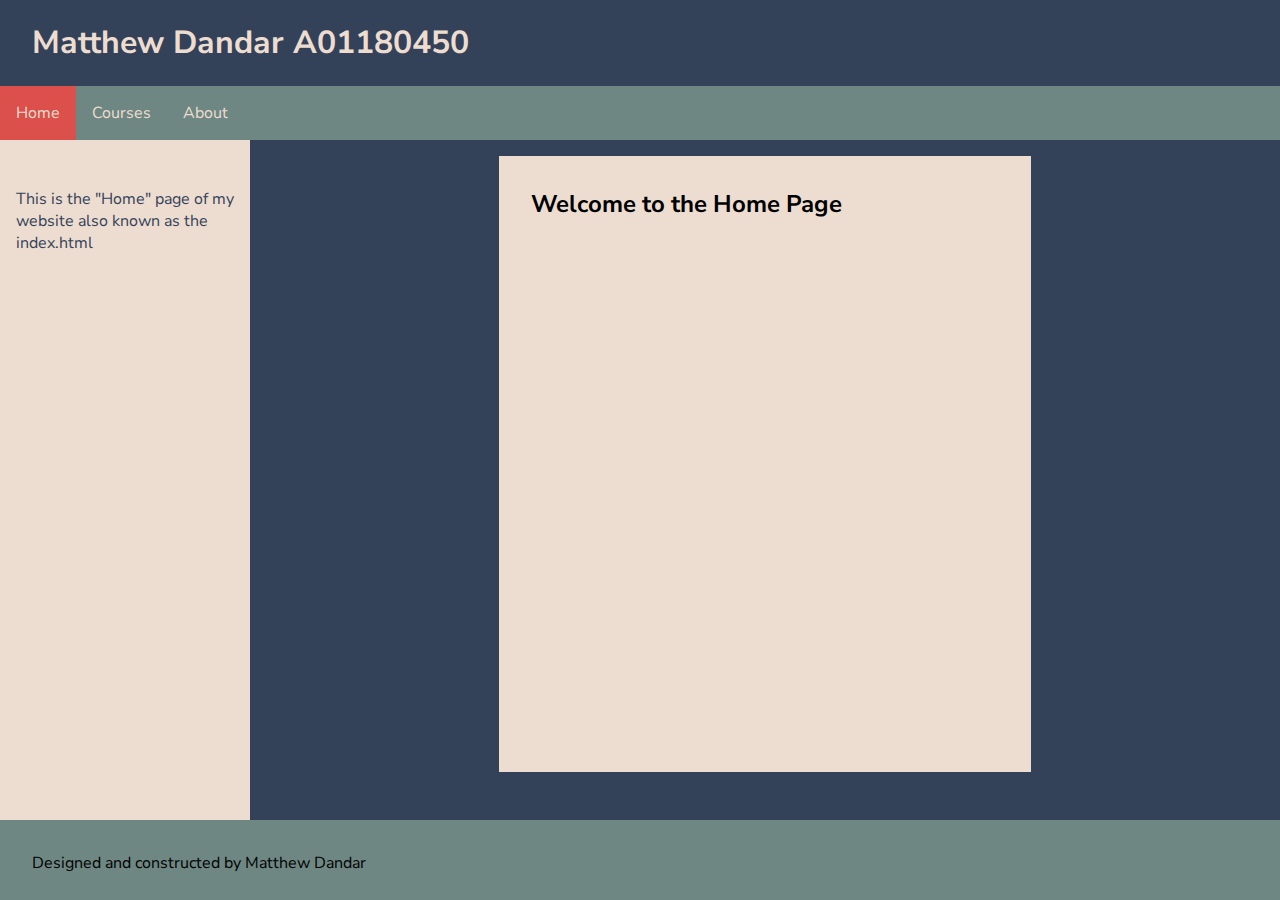
<file: index.html>
<!DOCTYPE html>
<html lang="en">
<head>
    <link rel="preconnect" href="https://fonts.gstatic.com">
    <link href="https://fonts.googleapis.com/css2?family=Nunito+Sans:wght@300&family=Raleway:wght@200&display=swap" rel="stylesheet">
    <link href="https://fonts.googleapis.com/css2?family=Newsreader&family=Nunito+Sans:wght@300&family=Raleway:wght@200&display=swap" rel="stylesheet">
    <meta charset="UTF-8">
    <meta http-equiv="X-UA-Compatible" content="IE=edge">
    <meta name="viewport" content="width=device-width, initial-scale=1.0">
    <link rel="stylesheet" href="CSS/styles.css">
    <title>Document</title>
</head>
<body>
    <div class="container">
        <header>
            <h1>Matthew Dandar A01180450</h1>
            <nav>
                <ul class="button">
                    <li><a class="active" href="index.html">Home</a></li>
                    <li><a href="pages/courses.html">Courses</a></li>
                    <li><a href="pages/about.html">About</a></li>
                </ul>
            </nav>
        </header>
        <aside>
            <p>This is the "Home" page of my website also known as the 
               index.html</p>
        </aside>
        <section>
            <article>
                <h2>Welcome to the Home Page</h2>
            </article>
        </section>
        <footer>Designed and constructed by Matthew Dandar</footer>
    </div>
</body>
</html>
</file>
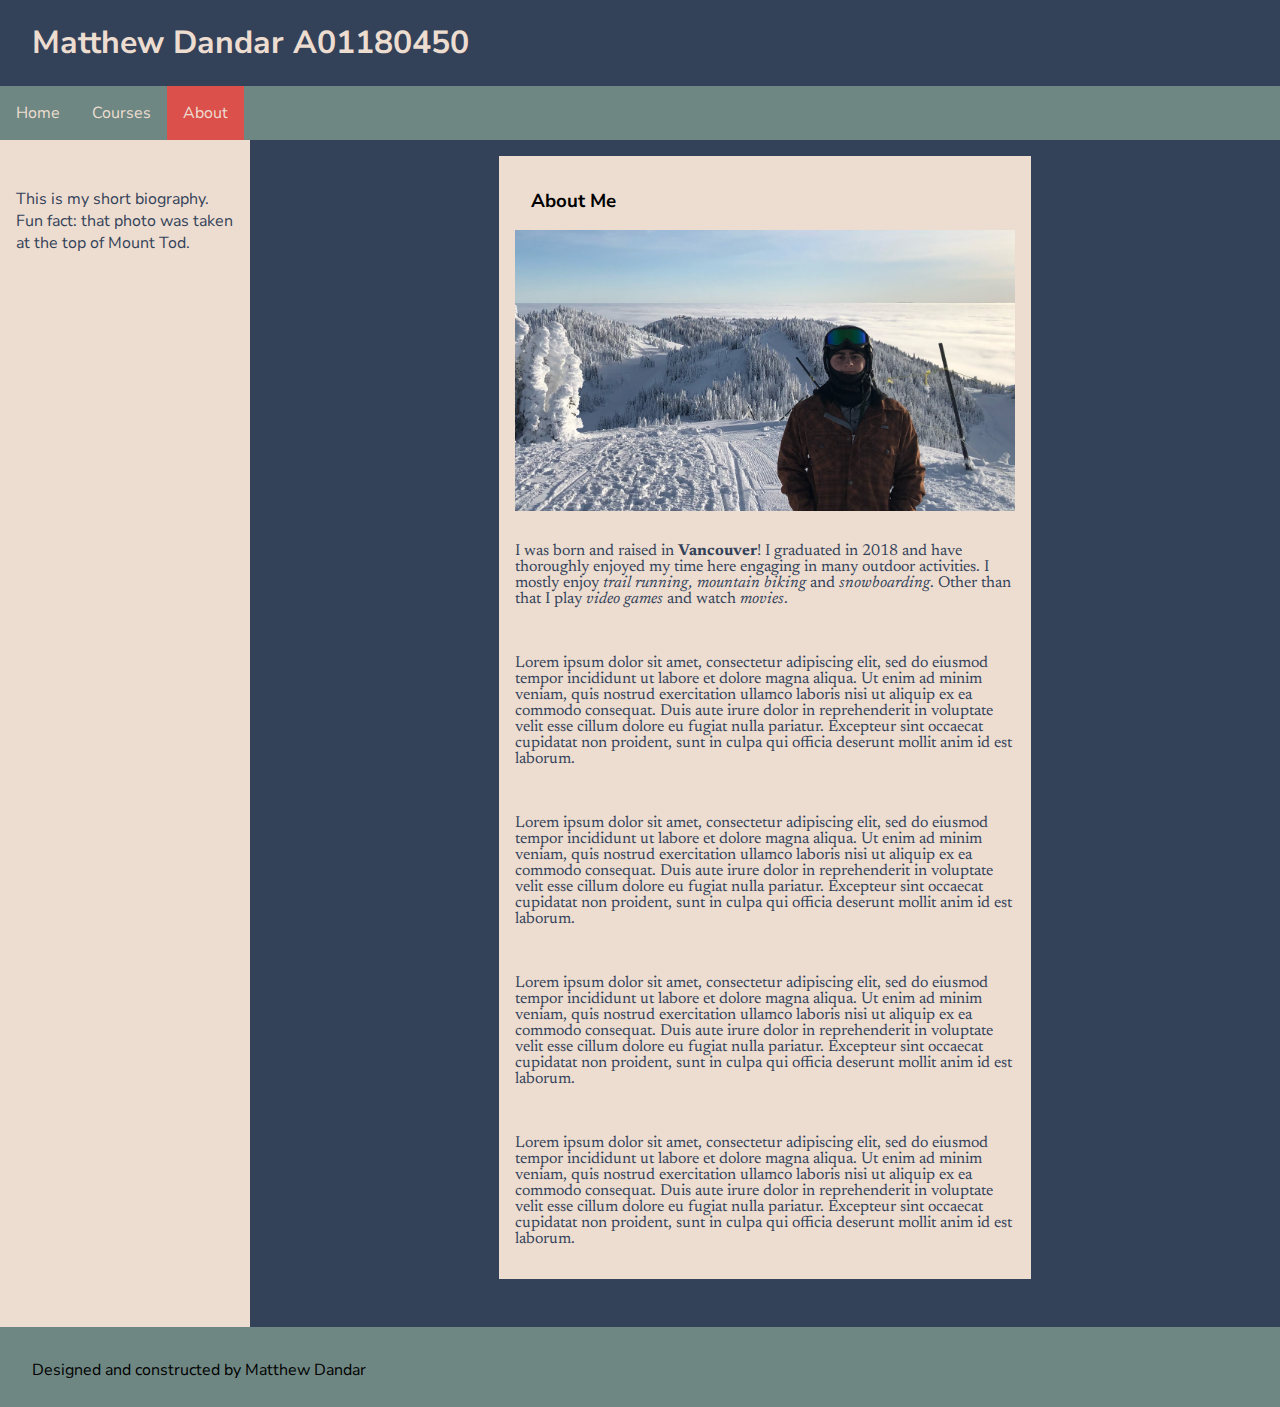
<file: pages/about.html>
<!DOCTYPE html>
<html lang="en">
<head>
    <link rel="preconnect" href="https://fonts.gstatic.com">
    <link href="https://fonts.googleapis.com/css2?family=Nunito+Sans:wght@300&family=Raleway:wght@200&display=swap" rel="stylesheet">
    <link href="https://fonts.googleapis.com/css2?family=Newsreader&family=Nunito+Sans:wght@300&family=Raleway:wght@200&display=swap" rel="stylesheet">
    <meta charset="UTF-8">
    <meta http-equiv="X-UA-Compatible" content="IE=edge">
    <meta name="viewport" content="width=device-width, initial-scale=1.0">
    <link rel="stylesheet" href="../CSS/styles.css">
    <title>Document</title>
</head>
<body>
    <div class="container">
        <header>
            <h1>Matthew Dandar A01180450</h1>
            <nav>
                <ul class="button">
                    <li><a href="../index.html">Home</a></li>
                    <li><a href="courses.html">Courses</a></li>
                    <li><a class="active" href="about.html">About</a></li>
                </ul>
            </nav>
        </header>
        <aside>
            <p>This is my short biography. Fun fact: that photo was taken at
                the top of Mount Tod.</p>
        </aside>
        <section id="margin_adjust">
            <article>
                <h3>About Me</h3>
                <img src="../images/sunpeaks.jpg" alt="sunpeaks">
                <p>I was born and raised in <strong>Vancouver</strong>! I graduated in 
                2018 and have thoroughly enjoyed my time here engaging in many outdoor 
                activities. I mostly enjoy <em>trail running, mountain biking</em> and 
                <em>snowboarding</em>. Other than that I play <em>video games</em> and 
                watch <em>movies</em>. 
                </p>
                <!-- filler text -->
                <p>Lorem ipsum dolor sit amet, consectetur adipiscing elit, sed do 
                eiusmod tempor incididunt ut labore et dolore magna aliqua. Ut enim 
                ad minim veniam, quis nostrud exercitation ullamco laboris nisi ut 
                aliquip ex ea commodo consequat. Duis aute irure dolor in 
                reprehenderit in voluptate velit esse cillum dolore eu fugiat nulla 
                pariatur. Excepteur sint occaecat cupidatat non proident, sunt in 
                culpa qui officia deserunt mollit anim id est laborum.
                </p>
                <p>Lorem ipsum dolor sit amet, consectetur adipiscing elit, sed do 
                eiusmod tempor incididunt ut labore et dolore magna aliqua. Ut enim 
                ad minim veniam, quis nostrud exercitation ullamco laboris nisi ut 
                aliquip ex ea commodo consequat. Duis aute irure dolor in 
                reprehenderit in voluptate velit esse cillum dolore eu fugiat nulla 
                pariatur. Excepteur sint occaecat cupidatat non proident, sunt in 
                culpa qui officia deserunt mollit anim id est laborum.
                </p>
                <p>Lorem ipsum dolor sit amet, consectetur adipiscing elit, sed do 
                eiusmod tempor incididunt ut labore et dolore magna aliqua. Ut enim 
                ad minim veniam, quis nostrud exercitation ullamco laboris nisi ut 
                aliquip ex ea commodo consequat. Duis aute irure dolor in 
                reprehenderit in voluptate velit esse cillum dolore eu fugiat nulla 
                pariatur. Excepteur sint occaecat cupidatat non proident, sunt in 
                culpa qui officia deserunt mollit anim id est laborum.
                </p>
                <p>Lorem ipsum dolor sit amet, consectetur adipiscing elit, sed do 
                eiusmod tempor incididunt ut labore et dolore magna aliqua. Ut enim 
                ad minim veniam, quis nostrud exercitation ullamco laboris nisi ut 
                aliquip ex ea commodo consequat. Duis aute irure dolor in 
                reprehenderit in voluptate velit esse cillum dolore eu fugiat nulla 
                pariatur. Excepteur sint occaecat cupidatat non proident, sunt in 
                culpa qui officia deserunt mollit anim id est laborum.
                </p>
            </article>
        </section>
        <footer>Designed and constructed by Matthew Dandar</footer>
    </div>
</body>
</html>
</file>
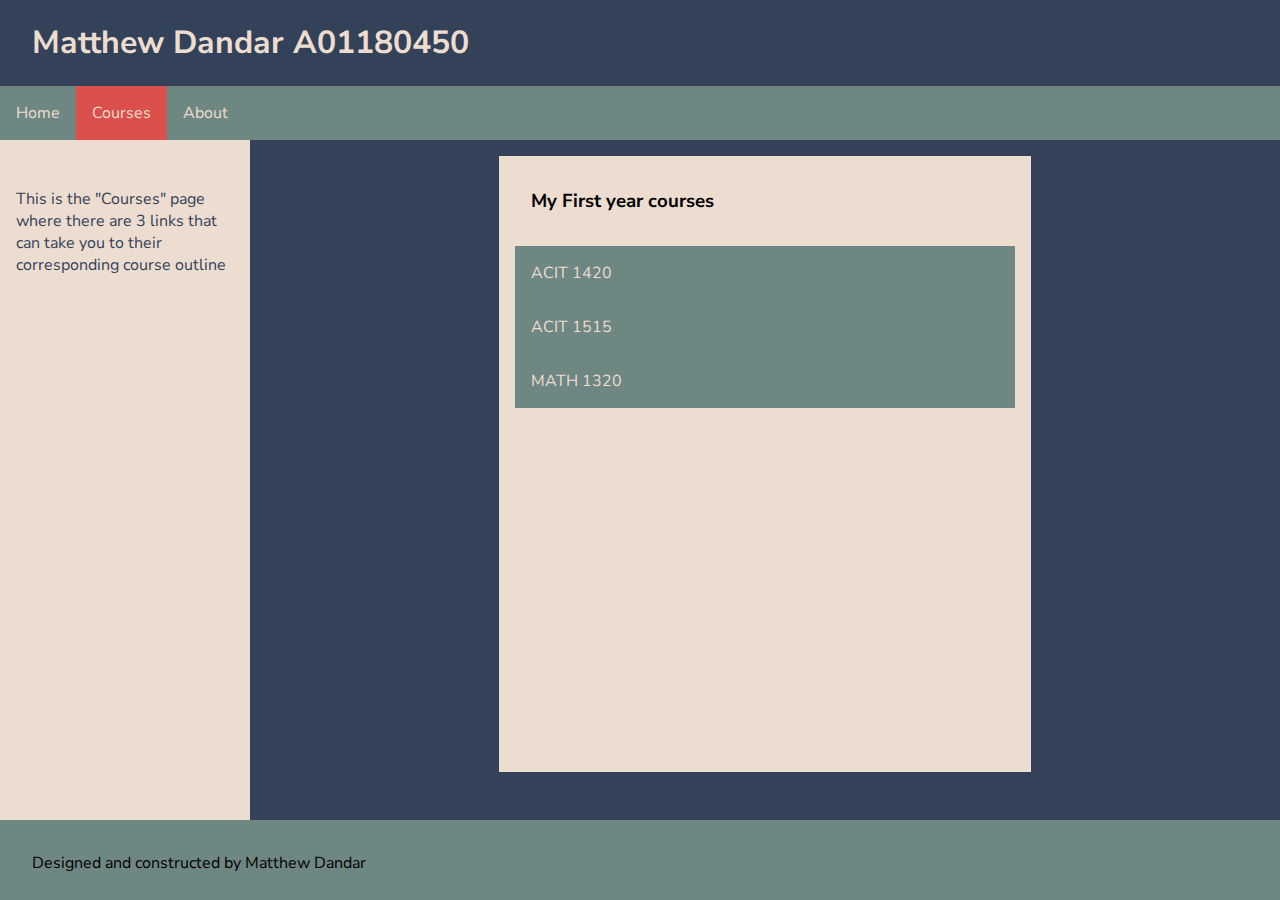
<file: pages/courses.html>
<!DOCTYPE html>
<html lang="en">
<head>
    <link rel="preconnect" href="https://fonts.gstatic.com">
    <link href="https://fonts.googleapis.com/css2?family=Nunito+Sans:wght@300&family=Raleway:wght@200&display=swap" rel="stylesheet">
    <link href="https://fonts.googleapis.com/css2?family=Newsreader&family=Nunito+Sans:wght@300&family=Raleway:wght@200&display=swap" rel="stylesheet">
    <meta charset="UTF-8">
    <meta http-equiv="X-UA-Compatible" content="IE=edge">
    <meta name="viewport" content="width=device-width, initial-scale=1.0">
    <link rel="stylesheet" href="../CSS/styles.css">
    <title>Document</title>
</head>
<body>
    <div class="container">
        <header>
            <h1>Matthew Dandar A01180450</h1>
            <nav>
                <ul class="button">
                    <li><a href="../index.html">Home</a></li>
                    <li><a class="active" href="courses.html">Courses</a></li>
                    <li><a href="about.html">About</a></li>
                </ul>
            </nav>
        </header>
        <aside>
            <p>This is the "Courses" page where there are 3 links that can take
               you to their corresponding course outline</p>
        </aside>
        <section>
            <article>
                <h3>My First year courses</h3>
                <ul class="button" id="column">
                    <li><a href="https://www.bcit.ca/outlines/20211084976/">ACIT 1420</a></li>
                    <li><a href="https://www.bcit.ca/outlines/20211084977/">ACIT 1515</a></li>
                    <li><a href="https://www.bcit.ca/outlines/20211085994/">MATH 1320</a></li>
                </ul>
            </article>
        </section>
        <footer>Designed and constructed by Matthew Dandar</footer>
    </div>
</body>
</html>
</file>
<file: CSS/styles.css>
html {
    font-family: 'Nunito Sans', sans-serif;
    background-color: #334259;
}
body {
    margin: 0;
}
header {
    grid-area: h;
    color: #EDDDD0;
}
nav {
    grid-area: n;
}
p {
    font-family: 'Newsreader', serif;
    color: #334259;
    padding-top: 1rem;
}
h1 {
    padding-left: 2rem;
}
h2, h3 {
    padding: 1rem;
    margin: 0;
}
ul {
    padding: 0;
}
li {
    display: flex;
}
img {
    max-width: 500px;
}
aside {
    grid-area: s;
    background-color: #EDDDD0;
    padding: 1rem;
}
aside > p {
    font-family: 'Nunito Sans', sans-serif;
}
section {
    grid-area: m;
    display: flex;
    justify-content: center;
    margin: 1rem;
    margin-bottom: 3rem;
}
article {
    display: flex;
    flex-direction: column;
    background-color: #EDDDD0;
    max-width: 500px;
    width: 100%;
    padding: 1rem;
}
footer {
    grid-area: f;
    background-color: #6E8783;
    padding: 2rem;
}
.container {
    display: grid;
    grid-template-columns: 250px 1fr;
    grid-template-rows: 140px 1fr 5rem;
    grid-template-areas:
        'h h h'
        's m m'
        'f f f';
    width: 100vw;
    height: 100vh;
    min-width: 650px
}
.button {
    background-color: #6E8783;
    display: flex;
}
.button a {
    text-decoration: none;
    color: #EDDDD0;
    padding: 1rem;
    width: 100%;
}
.button a:hover {
    background-color: #E5DADA;
    color: #02040F;
}
.button a.active {
    background-color: #DB504A;
}
#column {
    flex-direction: column;
    justify-content: space-between;
}
#margin_adjust {
    margin-left: 2rem;
    margin-right: 2rem;
}
</file>
